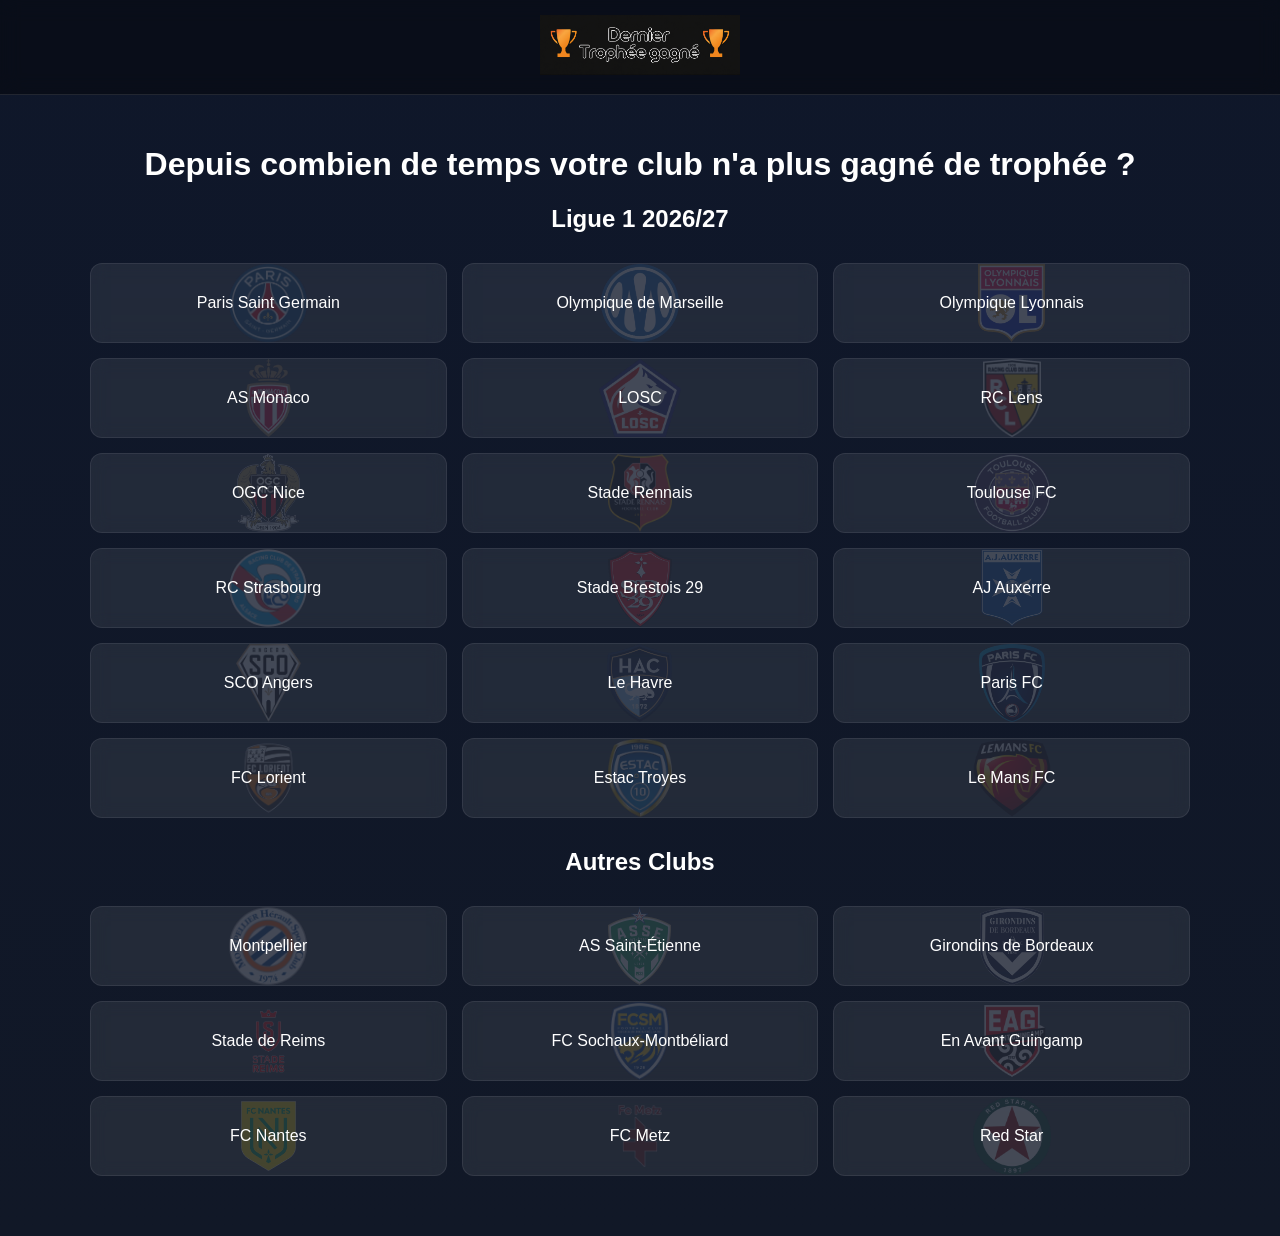
<file: index.html>
<!DOCTYPE html>
<html lang="fr">
<head>
    <meta charset="UTF-8">
    <meta name="viewport" content="width=device-width, initial-scale2.0">
    <title>Depuis combien de temps votre club n'a plus gagné de trophée ?</title>
    <link rel="stylesheet" href="style.css">
</head>
<body class="main-page">
    <header class="dark-header">
        <div class="logo-area">
            <img src="img/last-won-a-trophy.png" alt="Logo">
        </div>
    </header>

    <main class="content">
        <h1>Depuis combien de temps votre club n'a plus gagné de trophée ?</h1>
        
        <h2>Ligue 1 2026/27</h2>
        <div class="club-grid" id="l1-grid"></div>

        <h2>Autres Clubs</h2>
        <div class="club-grid" id="others-grid"></div>
    </main>

    <script src="script.js"></script>
</body>
</html>
</file>
<file: style.css>
body { margin: 0; font-family: 'Arial Black', sans-serif; text-align: center; color: white; overflow-x: hidden; }

/* Feu d'artifice au premier plan forcé */
#fireworks-canvas {
    position: fixed !important;
    top: 0 !important;
    left: 0 !important;
    width: 100vw !important;
    height: 100vh !important;
    pointer-events: none !important;
    z-index: 999999 !important; 
}

.main-page { background: linear-gradient(to bottom, #0f172a, #111827); min-height: 100vh; }
.dark-header { background: rgba(0, 0, 0, 0.4); backdrop-filter: blur(10px); padding: 15px; display: flex; justify-content: center; border-bottom: 1px solid rgba(255,255,255,0.1); }
.dark-header img { height: 60px; width: auto; }
.content { padding: 30px 10px; }

/* Grille des clubs PC & Mobile */
.club-grid { display: grid; grid-template-columns: repeat(3, 1fr); max-width: 1100px; margin: 30px auto; gap: 15px; padding: 0 20px; }
.club-link { position: relative; overflow: hidden; color: white; font-size: 1rem; text-decoration: none; padding: 14px; border-radius: 12px; background: rgba(255, 255, 255, 0.08); backdrop-filter: blur(8px); transition: all 0.25s ease; border: 1px solid rgba(255, 255, 255, 0.08); display: flex; align-items: center; justify-content: center; min-height: 50px; z-index: 1; text-align: center; }
.club-link::before { content: ""; position: absolute; inset: 0; background-image: var(--bg-logo); background-size: contain; background-position: center; background-repeat: no-repeat; opacity: 0.15; transition: opacity 0.25s ease, transform 0.25s ease; z-index: -1; }
.club-link:hover { transform: translateY(-4px); background: rgba(255, 255, 255, 0.18); color: #ffe600; }
.club-link:hover::before { opacity: 0.28; transform: scale(1.1); }

#detail-body { min-height: 100vh; transition: background 0.5s ease; background-attachment: fixed; display: flex; flex-direction: column; align-items: center; box-sizing: border-box; padding: 10px 10px 30px 10px; }
#detail-body::before { content: ""; position: fixed; inset: 0; background: linear-gradient(to bottom, rgba(0,0,0,0.15), rgba(0,0,0,0.45)); z-index: -2; }

#club-logo { width: 150px; margin-top: 10px; margin-bottom: 10px; filter: drop-shadow(0 10px 20px rgba(0,0,0,0.4)); transition: transform 0.3s ease; }
#club-logo:hover { transform: scale(1.04); }

#title-text { font-size: 2.2rem; margin-top: 10px; margin-bottom: 10px; padding: 0 20px; text-shadow: 0 4px 10px rgba(0,0,0,0.4); }
#congrats-message { max-width: 600px; margin: 10px auto 20px auto; font-size: 1.5rem; color: #ffe600; text-shadow: 0 0 10px rgba(255, 230, 0, 0.6), 0 2px 4px rgba(0,0,0,0.5); animation: pulseGold 2s infinite ease-in-out; padding: 0 15px; }

@keyframes pulseGold { 0%, 100% { transform: scale(1); opacity: 0.9; } 50% { transform: scale(1.05); opacity: 1; text-shadow: 0 0 20px rgba(255, 230, 0, 0.9), 0 2px 4px rgba(0,0,0,0.5); } }

/* Chronomètre PC & Mobile */
.timer-display { display: flex; justify-content: center; gap: 12px; flex-wrap: wrap; margin: 20px 0; }
.time-card { background: rgba(255,255,255,0.95); color: #222; padding: 15px 20px; border-radius: 15px; min-width: 90px; box-shadow: 0 10px 30px rgba(0,0,0,0.3); transition: transform 0.2s ease; }
.time-card:hover { transform: translateY(-5px); }
.time-card span { display: block; font-size: 2.5rem; font-weight: bold; }
.time-card p { margin: 4px 0 0; font-size: 0.75rem; color: #666; text-transform: uppercase; letter-spacing: 1px; }

.red-text { color: #e53935 !important; }
.desc-text { font-size: 1.2rem; max-width: 800px; margin: 10px auto; padding: 0 20px; line-height: 1.4; text-shadow: 0 2px 8px rgba(0,0,0,0.3); }
.club-context { display: block; margin-top: 15px; font-size: 1.1rem; color: #ffe600; font-style: italic; font-family: Arial, sans-serif; font-weight: normal; line-height: 1.6; padding: 0 10px; }
.back-link { display: inline-block; margin-top: 20px; color: white; opacity: 0.8; text-decoration: none; transition: 0.2s ease; }
.back-link:hover { opacity: 1; transform: translateX(-4px); }

/* MEDIA QUERIES (ADAPTATION MOBILE) */
@media (max-width: 768px) { 
    .club-grid { grid-template-columns: repeat(2, 1fr); gap: 10px; padding: 0 10px; } 
    #title-text { font-size: 1.6rem; } 
    #congrats-message { font-size: 1.2rem; } 
    .timer-display { gap: 6px; }
    .time-card { min-width: 60px; padding: 10px 5px; border-radius: 10px; } 
    .time-card span { font-size: 1.6rem; } 
    .time-card p { font-size: 0.6rem; }
    .desc-text { font-size: 1.05rem; } 
    #club-logo { width: 110px; } 
}

@media (max-width: 480px) { 
    .club-grid { grid-template-columns: repeat(2, 1fr); } 
    #title-text { font-size: 1.4rem; }
    .time-card span { font-size: 1.4rem; }
}
</file>
